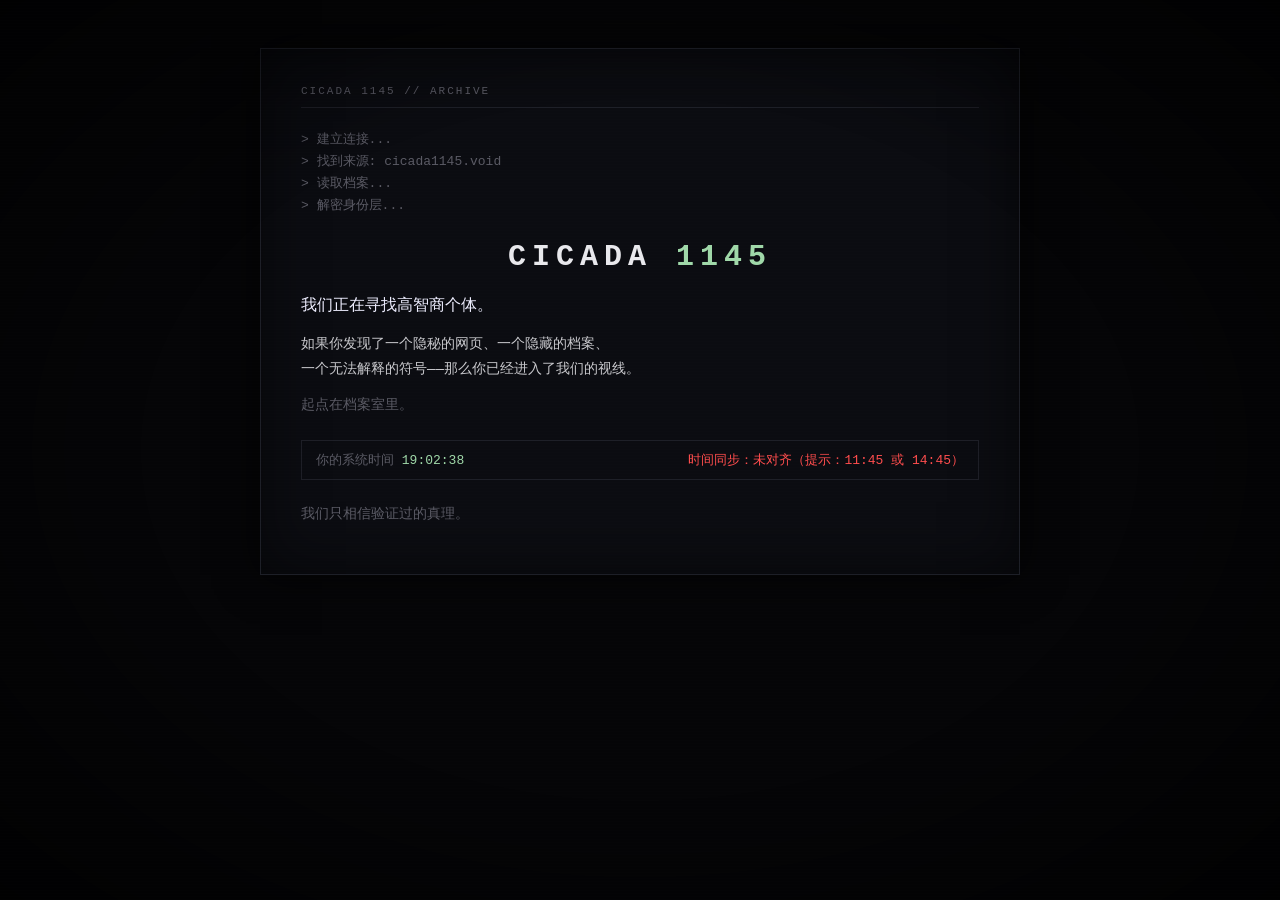
<file: index.html>
<!DOCTYPE html>
<html lang="zh-CN">
<head>
<meta charset="UTF-8">
<meta name="viewport" content="width=device-width, initial-scale=1.0">
<title>CICADA 1145</title>
<link rel="stylesheet" href="assets/style.css">
</head>
<body class="page-index">
<!-- ZmlsZXMvcmVhZG1lLnR4dA== -->
<main class="frame">
  <div class="tline dim" data-type="> 建立连接...">> 建立连接...</div>
  <div class="tline dim" data-type="> 找到来源: cicada1145.void">> 找到来源: cicada1145.void</div>
  <div class="tline dim" data-type="> 读取档案...">> 读取档案...</div>
  <div class="tline dim" data-type="> 解密身份层...">> 解密身份层...</div>

  <h1 class="sigil">CICADA <span class="accent">1145</span></h1>

  <p class="lead">我们正在寻找高智商个体。</p>

  <p class="body">如果你发现了一个隐秘的网页、一个隐藏的档案、<br>一个无法解释的符号——那么你已经进入了我们的视线。</p>
  <p class="body dim">起点在档案室里。</p>

  <div class="clockbox">
    <span>你的系统时间 <b id="clock">--:--:--</b></span>
    <span id="sync">时间同步：检测中...</span>
  </div>

  <p class="body dim">我们只相信验证过的真理。</p>
  <p class="body dim fadein" id="doorline" hidden>时钟已对齐。<a href="door.html">大门为你敞开。</a></p>
  <p class="body alert fadein" id="markedline" hidden>我们已经见过你了。</p>
</main>
<script src="assets/common.js"></script>
<script>
(function () {
  var NS = window.CICADA;
  NS.initPage('index');

  var clockEl = document.getElementById('clock');
  var syncEl = document.getElementById('sync');
  var doorline = document.getElementById('doorline');
  var markedline = document.getElementById('markedline');

  function tick() {
    clockEl.textContent = NS.nowStr();
    if (NS.aligned()) {
      syncEl.textContent = '时间同步：已对齐';
      syncEl.className = 'sync-ok';
      doorline.hidden = false;
    } else {
      syncEl.textContent = '时间同步：未对齐（提示：11:45 或 14:45）';
      syncEl.className = 'sync-bad';
      doorline.hidden = true;
    }
  }
  tick();
  setInterval(tick, 1000);

  if (NS.isMarked()) {
    markedline.hidden = false;
  }

  NS.runTyping('[data-type]');
})();
</script>
</body>
</html>
</file>
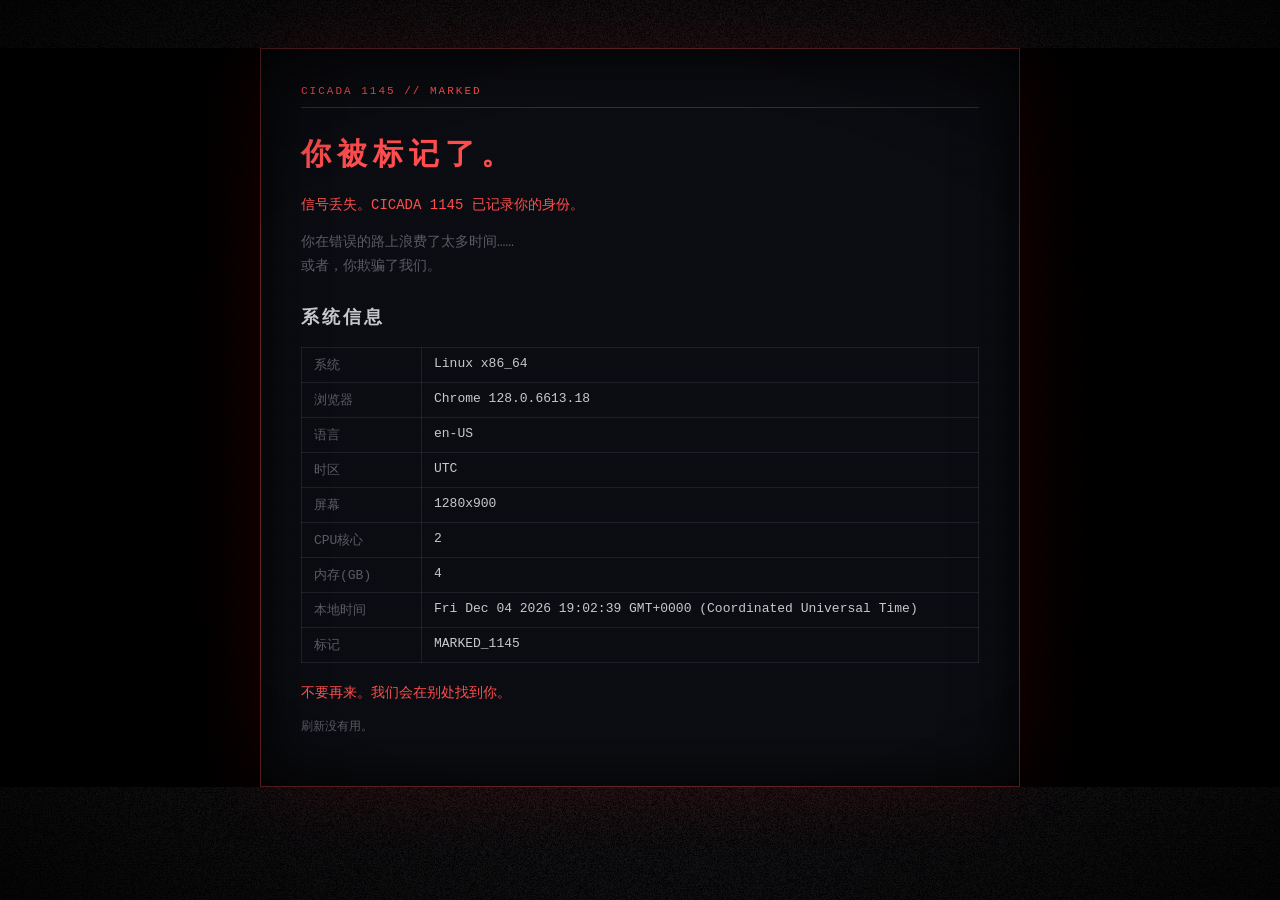
<file: badend.html>
<!DOCTYPE html>
<html lang="zh-CN">
<head>
<meta charset="UTF-8">
<meta name="viewport" content="width=device-width, initial-scale=1.0">
<title>CICADA 1145 // 标记</title>
<link rel="stylesheet" href="assets/style.css">
</head>
<body class="badend-body">
<canvas class="static" id="static"></canvas>
<main class="frame shake">
  <h1 class="glitch">你被标记了。</h1>

  <p class="alert">信号丢失。CICADA 1145 已记录你的身份。</p>
  <p class="body dim">你在错误的路上浪费了太多时间……<br>或者，你欺骗了我们。</p>

  <h2>系统信息</h2>
  <table class="sysinfo" id="sysinfo"></table>

  <p class="alert">不要再来。我们会在别处找到你。</p>
  <p class="dim small">刷新没有用。</p>
</main>
<script src="assets/common.js"></script>
<script>
(function () {
  var NS = window.CICADA;
  NS.initPage('badend');

  NS.mark();

  var table = document.getElementById('sysinfo');
  NS.systemInfo().forEach(function (row) {
    var tr = document.createElement('tr');
    var td1 = document.createElement('td');
    var td2 = document.createElement('td');
    td1.textContent = row[0];
    td2.textContent = row[1];
    tr.appendChild(td1);
    tr.appendChild(td2);
    table.appendChild(tr);
  });

  var canvas = document.getElementById('static');
  var cctx = canvas.getContext('2d');
  function fit() {
    canvas.width = window.innerWidth;
    canvas.height = window.innerHeight;
  }
  fit();
  window.addEventListener('resize', fit);
  var img = cctx.createImageData(canvas.width, canvas.height);
  function drawStatic() {
    var d = img.data;
    for (var i = 0; i < d.length; i += 4) {
      var v = Math.random() * 255;
      d[i] = d[i + 1] = d[i + 2] = v;
      d[i + 3] = 255;
    }
    cctx.putImageData(img, 0, 0);
  }
  setInterval(drawStatic, 90);

  document.addEventListener('click', function once() {
    NS.startDrone();
    document.removeEventListener('click', once);
  }, { once: true });
})();
</script>
</body>
</html>
</file>
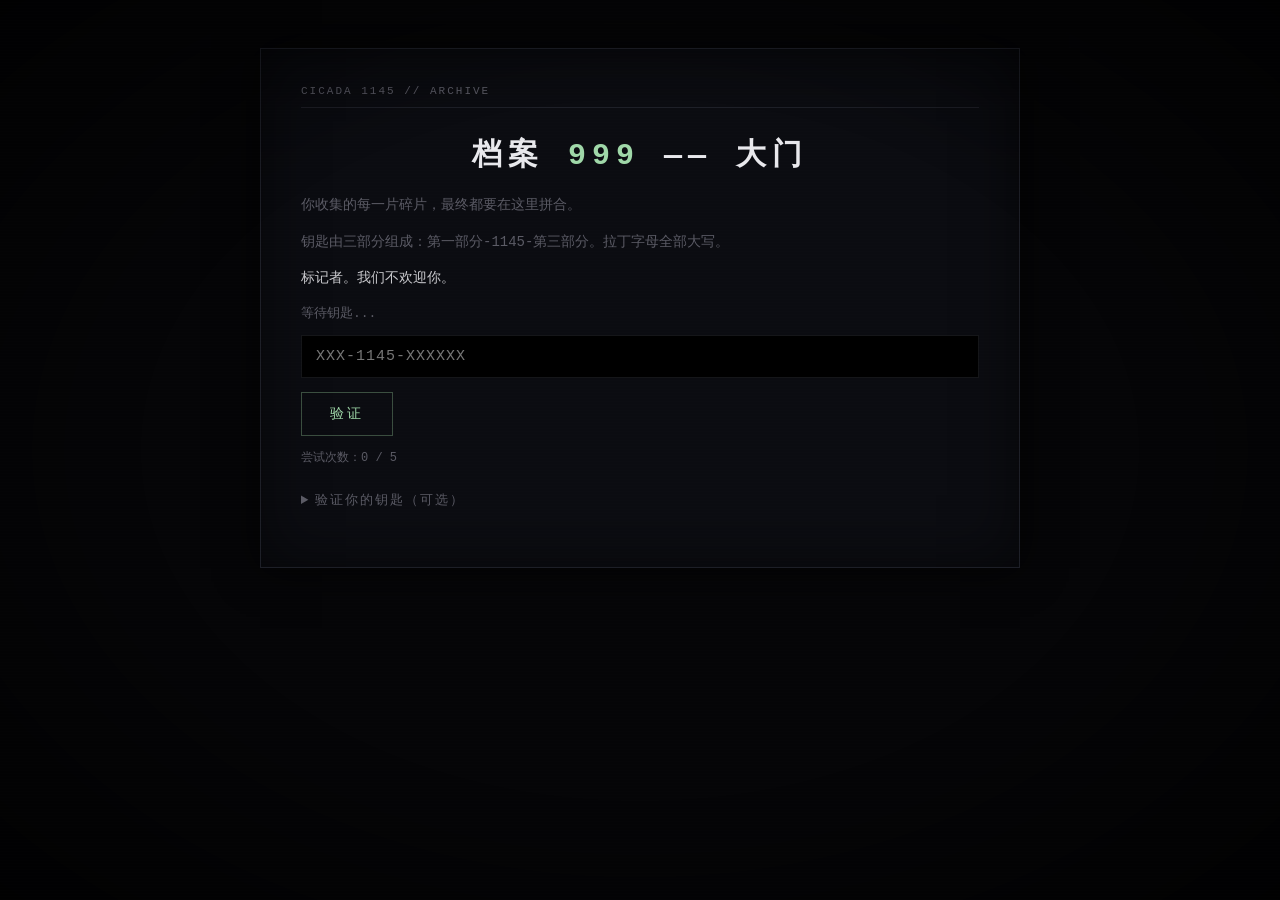
<file: door.html>
<!DOCTYPE html>
<html lang="zh-CN">
<head>
<meta charset="UTF-8">
<meta name="viewport" content="width=device-width, initial-scale=1.0">
<title>CICADA 1145 :: 大门</title>
<link rel="stylesheet" href="assets/style.css">
</head>
<body>
<main class="frame">
  <h1 class="sigil">档案 <span class="accent">999</span> —— 大门</h1>

  <p class="dim">你收集的每一片碎片，最终都要在这里拼合。</p>
  <p class="dim">钥匙由三部分组成：第一部分-1145-第三部分。拉丁字母全部大写。</p>

  <p class="body" id="marked-warn" hidden>标记者。我们不欢迎你。</p>

  <p class="status-line dim" id="status">等待钥匙...</p>

  <input type="text" id="key" placeholder="XXX-1145-XXXXXX" autocomplete="off" autocapitalize="off" spellcheck="false">
  <button id="verify">验证</button>

  <p class="dim small">尝试次数：<span id="tries">0</span> / 5</p>

  <details>
    <summary>验证你的钥匙（可选）</summary>
    <p class="dim small">在游戏文件夹中运行以下命令（把 你的钥匙 替换为你拼出的内容），
    输出 KEY OK 即代表正确：</p>
    <code class="code">powershell -ExecutionPolicy Bypass -File files\verify.ps1 -Key 你的钥匙</code>
    <p class="dim small">SHA-256 指纹：<span class="sync-ok">db9917594a4382f174969249fa05678d0bcbfea5b2b669832a0563ba80ab9155</span></p>
  </details>
</main>
<script src="assets/common.js"></script>
<script>
(function () {
  var NS = window.CICADA;
  NS.initPage('door');

  var input = document.getElementById('key');
  var button = document.getElementById('verify');
  var statusEl = document.getElementById('status');
  var triesEl = document.getElementById('tries');
  var markedWarn = document.getElementById('marked-warn');

  var tries = parseInt(localStorage.getItem('door_tries') || '0', 10);
  triesEl.textContent = String(tries);

  if (NS.isMarked()) {
    markedWarn.hidden = false;
  }
  if (NS.passed()) {
    statusEl.textContent = '你已经通过了。';
    statusEl.className = 'status-line sync-ok';
  }

  function normalize(v) {
    return v.toUpperCase().replace(/[^A-Z0-9]/g, '');
  }

  function goBad(reason) {
    NS.mark();
    localStorage.setItem('door_tries', '0');
    location.href = 'badend.html' + (reason ? '#fake' : '');
  }

  function submit() {
    var raw = input.value.trim();
    if (!raw) { return; }
    var n = normalize(raw);

    if (n.indexOf('MENDACIUM') !== -1 || n.indexOf('OBSCURUM') !== -1) {
      goBad('fake');
      return;
    }
    if (n === 'VERITAS1145SAPERE') {
      NS.setPassed();
      localStorage.setItem('door_tries', '0');
      location.href = 'end.html';
      return;
    }
    if (n === 'VERITAS' || n === '1145' || n === 'SAPERE') {
      statusEl.textContent = '不完整。它需要三部分。';
      statusEl.className = 'status-line alert';
      return;
    }
    tries += 1;
    localStorage.setItem('door_tries', String(tries));
    triesEl.textContent = String(tries);
    if (tries >= 5) {
      goBad('brute');
      return;
    }
    statusEl.textContent = '钥匙错误。';
    statusEl.className = 'status-line alert';
  }

  button.addEventListener('click', submit);
  input.addEventListener('keydown', function (e) {
    if (e.key === 'Enter') { submit(); }
  });
})();
</script>
</body>
</html>
</file>
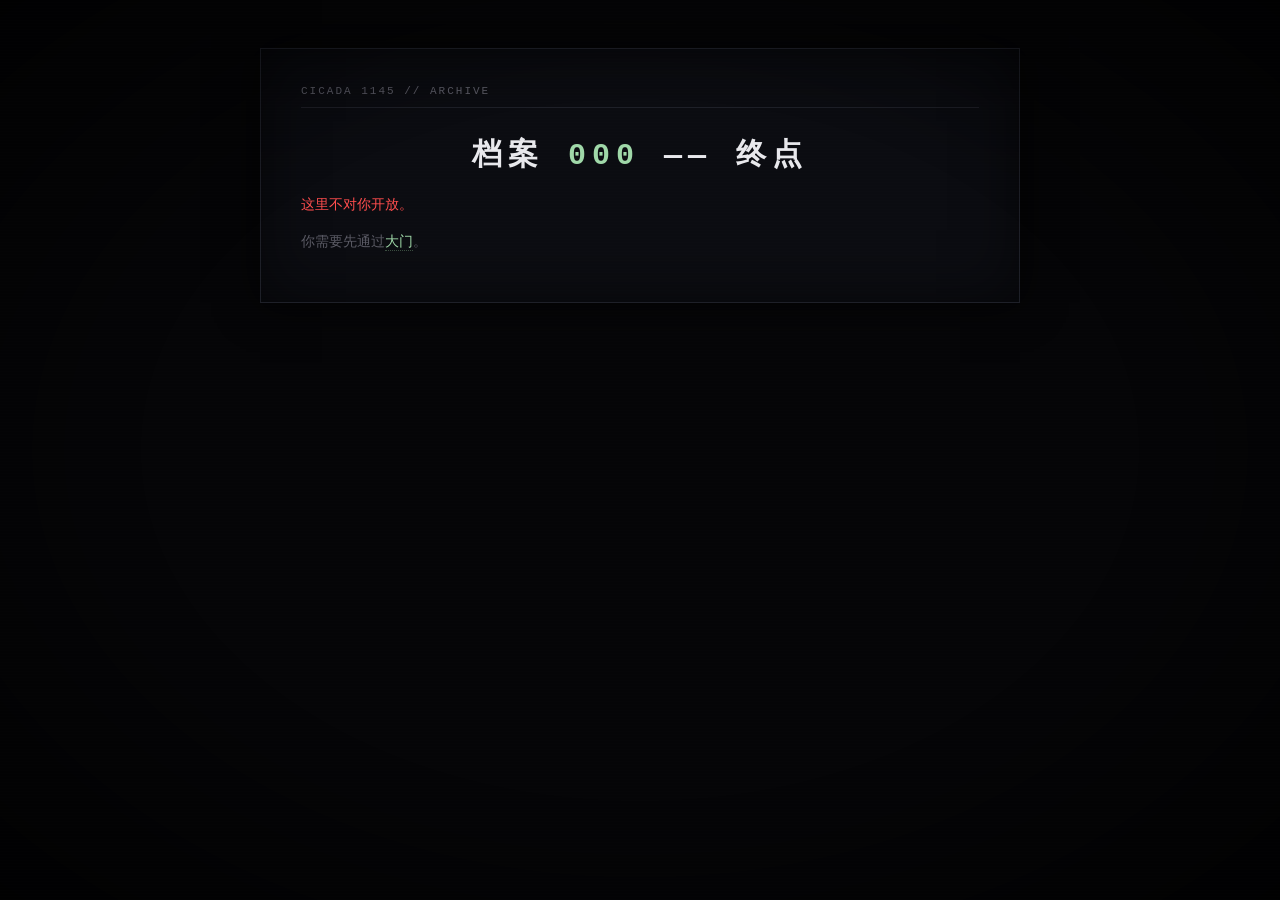
<file: end.html>
<!DOCTYPE html>
<html lang="zh-CN">
<head>
<meta charset="UTF-8">
<meta name="viewport" content="width=device-width, initial-scale=1.0">
<title>CICADA 1145 :: 终点</title>
<link rel="stylesheet" href="assets/style.css">
</head>
<body>
<!-- VEhFIEVORCBJUyBPTkxZIFRIRSBCRUdJTk5JTkcuIFNUQVkgSU4gVEhFIERBUksu -->
<main class="frame" id="gate">
  <h1 class="sigil">档案 <span class="accent">000</span> —— 终点</h1>

  <div id="locked-view">
    <p class="alert">这里不对你开放。</p>
    <p class="dim">你需要先通过<a href="door.html">大门</a>。</p>
  </div>

  <div id="end-view" hidden>
    <p class="lead">欢迎，侦察者。</p>
    <p class="body">你拼合了碎片：</p>
    <p class="body">
      <span class="sync-ok">VERITAS</span> —— 真理，我们的格言<br>
      <span class="sync-ok">1145</span> —— 时间，对齐的时刻<br>
      <span class="sync-ok">SAPERE</span> —— 敢去知道
    </p>
    <p class="body dim">我们只相信验证过的真理。这扇门之后，还有最后一步——证明你是你。</p>

    <hr class="divider">

    <h2>身份验证</h2>
    <p class="dim small">这不是破解，只是身份确认——就像原版 CICADA 使用 PGP 验证招募对象一样。
    在游戏文件夹中运行下面的命令（PowerShell 或 Python 二选一），把输出粘贴回来。</p>

    <p class="dim small">PowerShell（Windows）：</p>
    <code class="code">powershell -ExecutionPolicy Bypass -File files\verify.ps1</code>

    <p class="dim small">Python：</p>
    <code class="code">python -c "import hashlib,getpass;print(hashlib.sha256((getpass.getuser()+'VERITAS-1145-SAPERE').encode('utf-8')).hexdigest())"</code>

    <p class="dim small">你的系统用户名：<input type="text" id="uname" style="width:220px;" autocomplete="off" spellcheck="false" placeholder="例如 Administrator"></p>
    <p class="dim small">命令输出：<input type="text" id="uout" style="width:420px;" autocomplete="off" spellcheck="false" placeholder="粘贴 SHA-256 输出"></p>
    <button id="verify-id">验证身份</button>
    <p class="status-line" id="id-status"></p>

    <hr class="divider">

    <div class="card fadein" id="card" hidden>
      <p class="dim small">CICADA 1145 · MEMBER</p>
      <p class="card-id" id="card-id">CID-1145-????</p>
      <p class="card-seal">VERITAS · 1145 · SAPERE</p>
    </div>

    <hr class="divider">

    <h2>签名</h2>
    <pre class="cipher">-----BEGIN CICADA 1145 SIGNATURE-----
VkVSSUZJRUQgQlkgQ0lDQURBIDExNDUuIFdFTENPTUUsIFJFQ1JVSVQu
-----END CICADA 1145 SIGNATURE-----</pre>

    <details>
      <summary>验证签名指纹（可选）</summary>
      <p class="dim small">对下方这句话计算 SHA-256，应等于指纹：</p>
      <code class="code">CICADA 1145 :: VERITAS OMNIA VINCIT :: SAPERE AUDE</code>
      <code class="code">powershell -NoProfile -Command "$sha=[System.Security.Cryptography.SHA256]::Create(); $b=[System.Text.Encoding]::UTF8.GetBytes('CICADA 1145 :: VERITAS OMNIA VINCIT :: SAPERE AUDE'); ($sha.ComputeHash($b) | ForEach-Object { $_.ToString('x2') }) -join ''"</code>
      <p class="dim small">SHA-256 指纹：<span class="sync-ok">bce0058d7adaf0496a0f8395b299e2a049e87eec6ec008ae166b38b90ab5bd26</span></p>
    </details>

    <p class="dim small">从现在起，你属于这里。第 1145 天，你被记录了。</p>
  </div>
</main>
<script src="assets/common.js"></script>
<script>
(function () {
  var NS = window.CICADA;
  NS.initPage('end');

  var gate = document.getElementById('gate');
  var lockedView = document.getElementById('locked-view');
  var endView = document.getElementById('end-view');

  if (NS.passed()) {
    lockedView.hidden = true;
    endView.hidden = false;
  }

  var btn = document.getElementById('verify-id');
  var statusEl = document.getElementById('id-status');
  var card = document.getElementById('card');
  var cardId = document.getElementById('card-id');

  btn.addEventListener('click', function () {
    var name = document.getElementById('uname').value.trim();
    var out = document.getElementById('uout').value.trim().toLowerCase();
    if (!name || !out) {
      statusEl.textContent = '两个输入框都需要填写。';
      statusEl.className = 'status-line alert';
      return;
    }
    statusEl.textContent = '验证中...';
    statusEl.className = 'status-line dim';
    NS.hashHex(name + 'VERITAS-1145-SAPERE').then(function (expected) {
      if (out === expected) {
        var num = Math.abs(name.split('').reduce(function (a, c) { return a + c.charCodeAt(0); }, 0) % 9000) + 1000;
        cardId.textContent = 'CID-1145-' + num;
        statusEl.textContent = 'CICADA 1145 // 已验证：' + name + ' // 欢迎加入。';
        statusEl.className = 'status-line sync-ok';
        card.hidden = false;
        NS.startChord();
      } else {
        statusEl.textContent = '身份不匹配。检查你是否粘贴了命令的完整输出。';
        statusEl.className = 'status-line alert';
      }
    }).catch(function () {
      statusEl.textContent = '无法在此环境计算哈希（用户名需为 ASCII）。PowerShell 验证不受影响。';
      statusEl.className = 'status-line alert';
    });
  });
})();
</script>
</body>
</html>
</file>
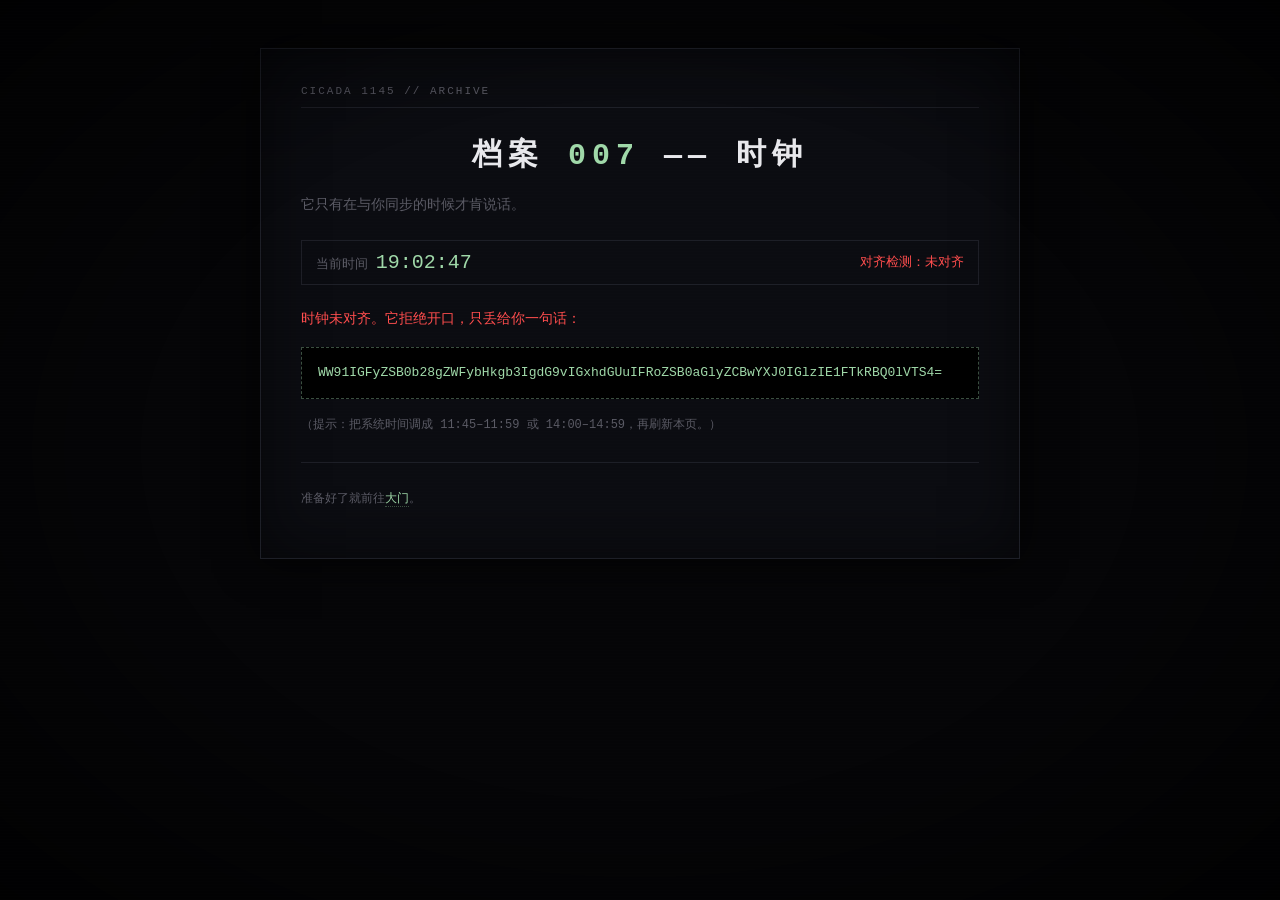
<file: files/clock.html>
<!DOCTYPE html>
<html lang="zh-CN">
<head>
<meta charset="UTF-8">
<meta name="viewport" content="width=device-width, initial-scale=1.0">
<title>CICADA 1145 :: 档案 007</title>
<link rel="stylesheet" href="../assets/style.css">
</head>
<body>
<main class="frame">
  <h1 class="sigil">档案 <span class="accent">007</span> —— 时钟</h1>

  <p class="dim">它只有在与你同步的时候才肯说话。</p>

  <div class="clockbox">
    <span>当前时间 <b id="clock" style="font-size:20px;">--:--:--</b></span>
    <span id="sync">对齐检测中...</span>
  </div>

  <div id="aligned-view" hidden>
    <p class="sync-ok">时钟已对齐。它说：</p>
    <pre class="cipher" id="true-cipher"></pre>
    <p class="dim small">把它带回去。大门在等你。</p>
  </div>

  <div id="unaligned-view" hidden>
    <p class="alert">时钟未对齐。它拒绝开口，只丢给你一句话：</p>
    <pre class="cipher" id="fake-cipher"></pre>
    <p class="dim small">（提示：把系统时间调成 11:45–11:59 或 14:00–14:59，再刷新本页。）</p>
  </div>

  <hr class="divider">
  <p class="dim small">准备好了就前往<a href="../door.html">大门</a>。</p>
</main>
<script src="../assets/common.js"></script>
<script>
(function () {
  var NS = window.CICADA;
  NS.initPage('clock');

  var TRUE_OBS = 'PTRTUlNWRVVCTkZJemxHSTBKWFl3QkNaeWxHYTBCU1pvUkZJdVVETnhFREl6bEdJMEpYWXdCQ1p1OTJZbE5ISWxoR1Y=';
  var FAKE = 'WW91IGFyZSB0b28gZWFybHkgb3IgdG9vIGxhdGUuIFRoZSB0aGlyZCBwYXJ0IGlzIE1FTkRBQ0lVTS4=';

  var clockEl = document.getElementById('clock');
  var syncEl = document.getElementById('sync');
  var alignedView = document.getElementById('aligned-view');
  var unalignedView = document.getElementById('unaligned-view');
  var trueCipher = document.getElementById('true-cipher');
  var fakeCipher = document.getElementById('fake-cipher');

  function deob(x) {
    return btoa(atob(x).split('').reverse().join(''));
  }

  function refresh() {
    clockEl.textContent = NS.nowStr();
    if (NS.aligned()) {
      syncEl.textContent = '对齐检测：已对齐';
      syncEl.className = 'sync-ok';
      alignedView.hidden = false;
      unalignedView.hidden = true;
      if (!trueCipher.textContent) {
        trueCipher.textContent = deob(TRUE_OBS);
      }
    } else {
      syncEl.textContent = '对齐检测：未对齐';
      syncEl.className = 'sync-bad';
      alignedView.hidden = true;
      unalignedView.hidden = false;
      if (!fakeCipher.textContent) {
        fakeCipher.textContent = FAKE;
      }
    }
  }
  refresh();
  setInterval(refresh, 1000);
})();
</script>
</body>
</html>
</file>
<file: assets/style.css>
:root {
  --bg: #050507;
  --panel: #0b0c11;
  --fg: #c8c8cc;
  --dim: #5a5a64;
  --accent: #9fd8a8;
  --accent-dim: #3a4d3f;
  --alert: #ff4d4d;
  --alert-dim: #4d2020;
  --line: rgba(140, 150, 170, 0.14);
  --mono: Consolas, 'Courier New', monospace;
}

* { margin: 0; padding: 0; box-sizing: border-box; }

html, body { background: var(--bg); color: var(--fg); font-family: var(--mono); min-height: 100%; }

body::before {
  content: '';
  position: fixed;
  inset: 0;
  pointer-events: none;
  z-index: 999;
  background: repeating-linear-gradient(
    0deg,
    rgba(255, 255, 255, 0.02) 0px,
    rgba(255, 255, 255, 0.02) 1px,
    transparent 1px,
    transparent 3px
  );
  mix-blend-mode: overlay;
}

body::after {
  content: '';
  position: fixed;
  inset: 0;
  pointer-events: none;
  z-index: 998;
  background: radial-gradient(ellipse at center, transparent 55%, rgba(0, 0, 0, 0.75) 100%);
}

a { color: var(--accent); text-decoration: none; border-bottom: 1px dotted var(--accent-dim); }
a:hover { color: #d9f5df; }

.frame {
  position: relative;
  max-width: 760px;
  margin: 48px auto 64px;
  padding: 36px 40px;
  background: var(--panel);
  border: 1px solid var(--line);
  box-shadow: 0 0 40px rgba(0, 0, 0, 0.8), inset 0 0 60px rgba(0, 0, 0, 0.55);
}

.frame::before {
  content: 'CICADA 1145 // ARCHIVE';
  display: block;
  font-size: 11px;
  letter-spacing: 2px;
  color: var(--dim);
  border-bottom: 1px solid var(--line);
  padding-bottom: 10px;
  margin-bottom: 22px;
}

h1 { font-size: 30px; font-weight: 700; letter-spacing: 6px; margin: 26px 0 18px; color: #e8e8ec; }
h2 { font-size: 18px; font-weight: 700; letter-spacing: 3px; margin: 26px 0 12px; color: var(--fg); }
h1 .accent { color: var(--accent); }

p { margin: 12px 0; line-height: 1.75; font-size: 14px; }
.lead { font-size: 16px; color: #eef; }
.dim { color: var(--dim); }
.alert { color: var(--alert); }

.tline { margin: 4px 0; font-size: 13px; }
.cursor { display: inline-block; width: 8px; background: var(--accent); animation: blink 1s steps(1) infinite; }
@keyframes blink { 50% { opacity: 0; } }

.sigil { text-align: center; }
.sigil span { display: inline-block; }

.clockbox {
  display: flex;
  justify-content: space-between;
  align-items: center;
  border: 1px solid var(--line);
  padding: 10px 14px;
  margin: 22px 0;
  font-size: 13px;
  color: var(--dim);
}
.clockbox b { color: var(--accent); font-weight: 400; }
.sync-ok { color: var(--accent); }
.sync-bad { color: var(--alert); }

pre.cipher {
  background: #000;
  border: 1px dashed var(--accent-dim);
  padding: 14px 16px;
  margin: 16px 0;
  font-family: var(--mono);
  font-size: 13px;
  line-height: 1.7;
  color: var(--accent);
  overflow-x: auto;
  white-space: pre-wrap;
  word-break: break-all;
}

.code {
  display: block;
  background: #000;
  border: 1px solid var(--line);
  padding: 14px 16px;
  margin: 12px 0;
  font-family: var(--mono);
  font-size: 12.5px;
  line-height: 1.6;
  color: #d8e8da;
  overflow-x: auto;
  white-space: pre-wrap;
  word-break: break-all;
}

input[type="text"] {
  background: #000;
  border: 1px solid var(--line);
  color: var(--fg);
  font-family: var(--mono);
  font-size: 15px;
  letter-spacing: 1px;
  padding: 12px 14px;
  width: 100%;
  outline: none;
}
input[type="text"]:focus { border-color: var(--accent-dim); }

button {
  background: transparent;
  border: 1px solid var(--accent-dim);
  color: var(--accent);
  font-family: var(--mono);
  font-size: 14px;
  letter-spacing: 3px;
  padding: 12px 28px;
  cursor: pointer;
  margin-top: 14px;
  transition: background 0.2s, color 0.2s;
}
button:hover { background: var(--accent-dim); color: #000; }

.fadein { opacity: 0; animation: fadein 1.2s ease forwards; }
@keyframes fadein { to { opacity: 1; } }

details { margin: 22px 0; }
summary { cursor: pointer; color: var(--dim); font-size: 13px; letter-spacing: 2px; user-select: none; }
summary:hover { color: var(--accent); }

table.sysinfo {
  width: 100%;
  border-collapse: collapse;
  margin: 18px 0;
  font-size: 13px;
}
table.sysinfo td {
  border: 1px solid var(--line);
  padding: 8px 12px;
  vertical-align: top;
}
table.sysinfo td:first-child { color: var(--dim); white-space: nowrap; width: 120px; }

.card {
  border: 1px solid var(--accent-dim);
  background: linear-gradient(180deg, #0a140c, #070b08);
  padding: 26px 30px;
  margin: 30px 0;
  text-align: center;
}
.card .card-id { font-size: 22px; letter-spacing: 4px; color: var(--accent); margin: 10px 0; }
.card .card-seal { font-size: 12px; color: var(--dim); letter-spacing: 3px; }

.status-line { font-size: 13px; margin: 10px 0; min-height: 20px; }

.badend-body {
  background: #000;
  overflow: hidden;
}
.badend-body .frame {
  border-color: rgba(255, 77, 77, 0.35);
  box-shadow: 0 0 80px rgba(255, 0, 0, 0.12), inset 0 0 60px rgba(0, 0, 0, 0.9);
}
.badend-body .frame::before { content: 'CICADA 1145 // MARKED'; color: var(--alert); border-color: rgba(255, 77, 77, 0.3); }
.badend-body h1 { color: var(--alert); }

.glitch { animation: glitch 2.4s steps(2) infinite; }
@keyframes glitch {
  0%, 100% { transform: translate(0, 0); text-shadow: none; }
  20% { transform: translate(-3px, 1px); text-shadow: 2px 0 rgba(255, 0, 0, 0.7), -2px 0 rgba(0, 255, 255, 0.5); }
  40% { transform: translate(3px, -1px); text-shadow: -2px 0 rgba(255, 0, 0, 0.7), 2px 0 rgba(0, 255, 255, 0.5); }
  60% { transform: translate(-2px, 2px); }
  80% { transform: translate(2px, -2px); }
}

.shake { animation: shake 0.4s infinite; }
@keyframes shake {
  0%, 100% { transform: translate(0, 0); }
  25% { transform: translate(1px, -1px); }
  75% { transform: translate(-1px, 1px); }
}

.static {
  position: fixed;
  inset: 0;
  z-index: -1;
  opacity: 0.08;
  pointer-events: none;
}

.small { font-size: 12px; }
.divider { border: 0; border-top: 1px solid var(--line); margin: 26px 0; }
</file>
